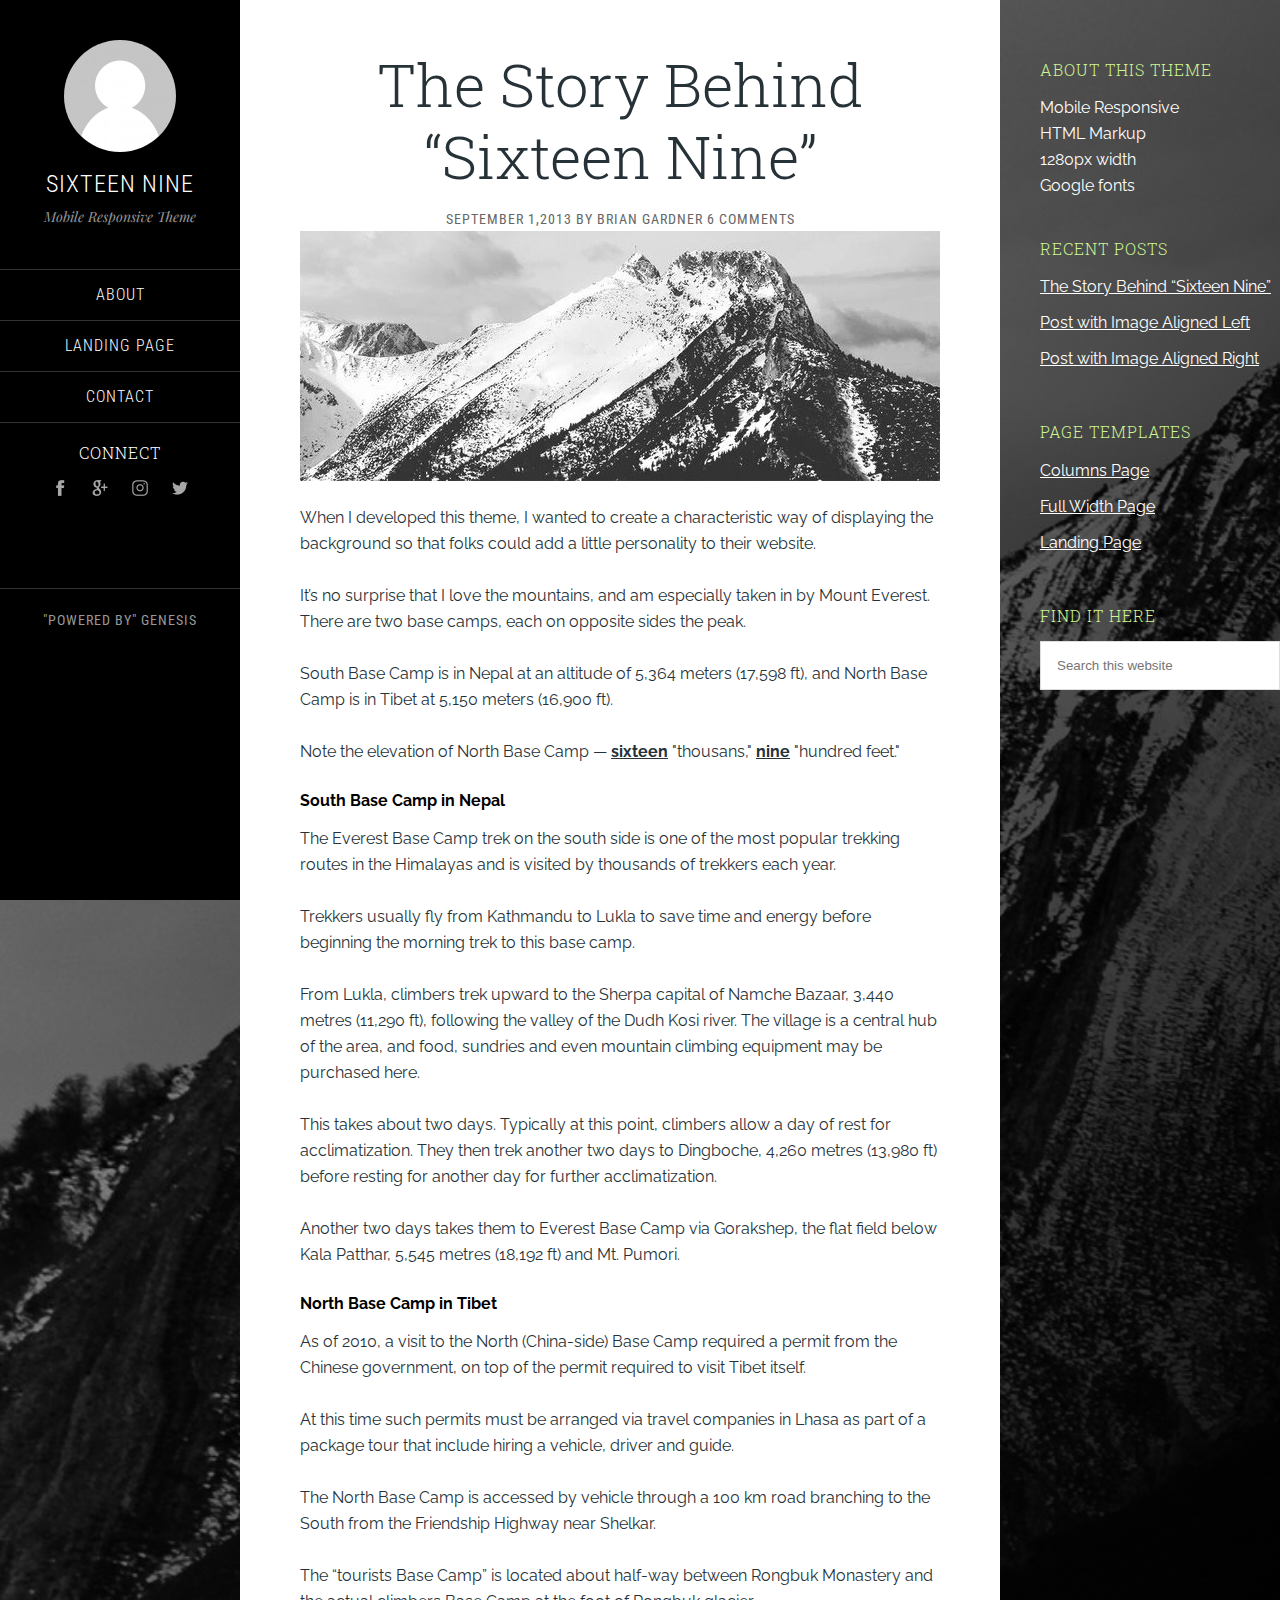
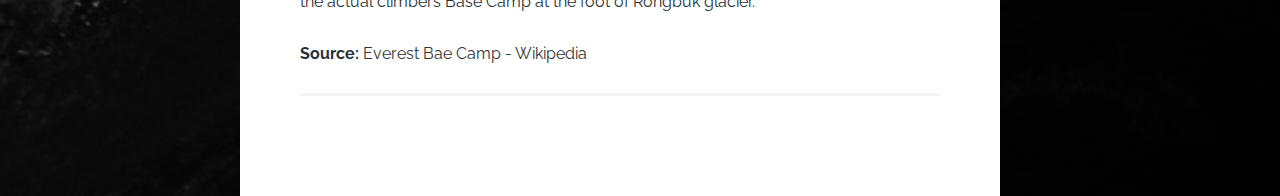
<file: index.html>
<!DOCTYPE html>
<html lang="en">
<head>
    <meta charset="UTF-8">
    <meta http-equiv="X-UA-Compatible" content="IE=edge">
    <meta name="viewport" content="width=device-width, initial-scale=1.0">
    <title>Document</title>
    <link rel="stylesheet" href="css/style.css">
    <link rel="preconnect" href="https://fonts.gstatic.com">
<link href="https://fonts.googleapis.com/css2?family=MuseoModerno:wght@300&display=swap" rel="stylesheet">
</head>
<body>
    <div class="container">
          <header class="header">
           <div class="wrap">
            <div class="site-avatar">
                 <a href="https://demo.studiopress.com/sixteen-nine/"></a>
                 <img src="images/gravatar.png" class="avatar" alt="">
            </div>
           <!-- title area -->
             <div class="title-area">
                <p class="header-title">
                 <a href="https://demo.studiopress.com/sixteen-nine/">sixteen nine</a>
                </p>
                <p class="header-description">Mobile Responsive Theme</p>
             </div>
           <!-- nav menu -->
           <div class = "widget  header-widget-area">
             <section id="nav_menu-1" class="widget widget_nav-menu">
               <div class="widget-wrap">
                   <nav class="nav-header">
                      <div class="responsive-menu-icon"></div>
                      <ul class="nav-menu responsive-nav-menu">
                         <li class="about">
                           <a hrf="#"><span>About</span></a>
                         </li>
                         <li class="landing-page">
                          <a hrf="#"><span>landing page</span></a>
                        </li>
                        <li class="contact">
                          <a hrf="#"><span>contact</span></a>
                        </li>
                      </ul>
                   </nav>
               </div>
             </section>
            <!--icons  -->
              <section id="simple-social-icons-2" class="widget simple-social-icons">
                <div class=""widget-wrap >
                  <h4 class="widget-title widgettitle">
                    Connect
                  </h4>
                   <ul class="aligncenter">
                     <li class><img src="images/fb.png"></li>
                     <li><img src="images/gplus.png"></li>
                     <li><img src="images/insta.png"></li>
                     <li><img src="images/twit.png"></li>
                   </ul>
                </div> 
           </div><!--close before footer-->
           <footer class="site-footer">
            <div class="wrap">
              <p>"powered by"
                <a href="#">Genesis</a>
              </p>
            </div>
         </footer>            
        </section>
          </div> <!--wrap -->
          </header>
          <!-- middle section -->
         <div class="site-inner">
           <div class="content-sidebar-wrap">
             <main class="content">
               <article class="entry">
                 <header class="article-header">
                   <h1 class="article-title">The Story Behind “Sixteen Nine”</h1>
                   <p class="article-meta">
                     <time class="entry-time" datetime="2013-09-01T01:57:18+00:00">september 1,2013</time>
                     by
                     <span class="entry-author-name"> BRIAN GARDNER</span>
                     <span class="entry-comments-link">
                         <a href="#">6 comments</a>
                     </span>
                   </p>
                 </header>
                 <div class="entry-content">
                    <figure class="wp-block-image">
                      <img src="images/sixteen-nine.jpg" alt="">
                    </figure>
                <p>When I developed this theme, I wanted to create a characteristic way of displaying the background so that folks could add a little personality to their website.</p>
                <p>It’s no surprise that I love the mountains, and am especially taken in by Mount Everest. There are two base camps, each on opposite sides the peak.</p>
                <p>South Base Camp is in Nepal at an altitude of 5,364 meters (17,598 ft), and North Base Camp is in Tibet at 5,150 meters (16,900 ft).</p>
                <p>Note the elevation of North Base Camp —
                <strong>
                  <u>sixteen</u>
                </strong>
                "thousans,"
                <strong>
                  <u>nine</u>
                </strong>
                "hundred feet."
                 </p> 
                 <h4>South Base Camp in Nepal</h4>
                 <p>
                  The Everest Base Camp trek on the south side is one of the most popular trekking routes in the Himalayas and is visited by thousands of trekkers each year.</p>

                 <p> Trekkers usually fly from Kathmandu to Lukla to save time and energy before beginning the morning trek to this base camp.</p>
                  
                <p>  From Lukla, climbers trek upward to the Sherpa capital of Namche Bazaar, 3,440 metres (11,290 ft), following the valley of the Dudh Kosi river. The village is a central hub of the area, and food, sundries and even mountain climbing equipment may be purchased here.</p>
                  
                <p> This takes about two days. Typically at this point, climbers allow a day of rest for acclimatization. They then trek another two days to Dingboche, 4,260 metres (13,980 ft) before resting for another day for further acclimatization.</p>
                  
                <p>  Another two days takes them to Everest Base Camp via Gorakshep, the flat field below Kala Patthar, 5,545 metres (18,192 ft) and Mt. Pumori.</p>
                  
                 <h4> North Base Camp in Tibet</h4>
                <p>  As of 2010, a visit to the North (China-side) Base Camp required a permit from the Chinese government, on top of the permit required to visit Tibet itself.</p>
                  
                <p>  At this time such permits must be arranged via travel companies in Lhasa as part of a package tour that include hiring a vehicle, driver and guide.</p>
                  
                <p> The North Base Camp is accessed by vehicle through a 100 km road branching to the South from the Friendship Highway near Shelkar.</p>
                  
                <p> The “tourists Base Camp” is located about half-way between Rongbuk Monastery and the actual climbers Base Camp at the foot of Rongbuk glacier.</p>
                 <p>
                    <strong>Source:</strong>
                    <a href="#">Everest Bae Camp - Wikipedia</a>
                 </p>
               <!-- </div>entrycontent -->
             </article>
              <!-- mail -->
             </main>
             <!-- aside bar -->
             <aside class="sidebar sidebar-primary widget-area">
                <section class="widget widget_text">
                   <div class="widget-wrap">
                      <h4 class="widget-title widgettitle">About this theme</h4>
                       <div class="textwidget">
                          Mobile Responsive 
                          <br>
                            HTML Markup
                           <br>
                           1280px width 
                           <br>
                           Google fonts 
                        </div>
                    </div>
                </section>
               <section class="widget widget_recent_entries">
                  <div class="widget-wrap">
                      <h4 class="widget-title widgettitle">Recent Posts</h4>
                    <ul>
                      <li>
                        <a href="https://demo.studiopress.com/sixteen-nine/story/" aria-current="page">The Story Behind “Sixteen Nine”</a>
                      </li>
                      <li>
                        <a href="https://demo.studiopress.com/sixteen-nine/story/" aria-current="page">Post with Image Aligned Left</a>
                      </li>
                      <li>
                        <a href="https://demo.studiopress.com/sixteen-nine/story/" aria-current="page">Post with Image Aligned Right</a>
                      </li>
                    </ul>
                  </div>
               </section>
          <section class="widget widget_nav_menu">
            <div class="widget-wrap">
              <h4 class="widget-title widgettitle">Page Templates</h4>
             <div class="menu-sidebar-menu-container">
               <ul id="menu-sidebar-menu" class="menu">
                 <li  class="menu-item ">
                   <a href="https://demo.studiopress.com/sixteen-nine/columns/" itemprop="url">Columns Page</a>
                  </li>
              <li  class="menu-item ">
                <a href="https://demo.studiopress.com/sixteen-nine/fwc/" itemprop="url">Full Width Page</a>
              </li>
               <li  class="menu-item ">
                 <a href="https://demo.studiopress.com/sixteen-nine/landing/" itemprop="url">Landing Page</a>
                </li>
                </ul>
             </div>
            </div>
          </section>
          <section class="widget widget_search">
            <div class="widget-wrap">
              <h4 class="widget-title widgettitle">Find it Here</h4>
            <form class="search-form" method="get" action="https://demo.studiopress.com/sixteen-nine/" role="search" itemprop="potentialAction" itemscope="" itemtype="https://schema.org/SearchAction"><input class="search-form-input" type="search" name="s" id="searchform-1" placeholder="Search this website" itemprop="query-input">
              <!-- <input class="search-form-submit" type="submit" value="Search">
              <meta content="https://demo.studiopress.com/sixteen-nine/?s={s}" itemprop="target"> -->
            </form>
          </div>
        </section>
             </aside>
           </div>
          </div>
      
    </div>
</body>
</html>
</file>
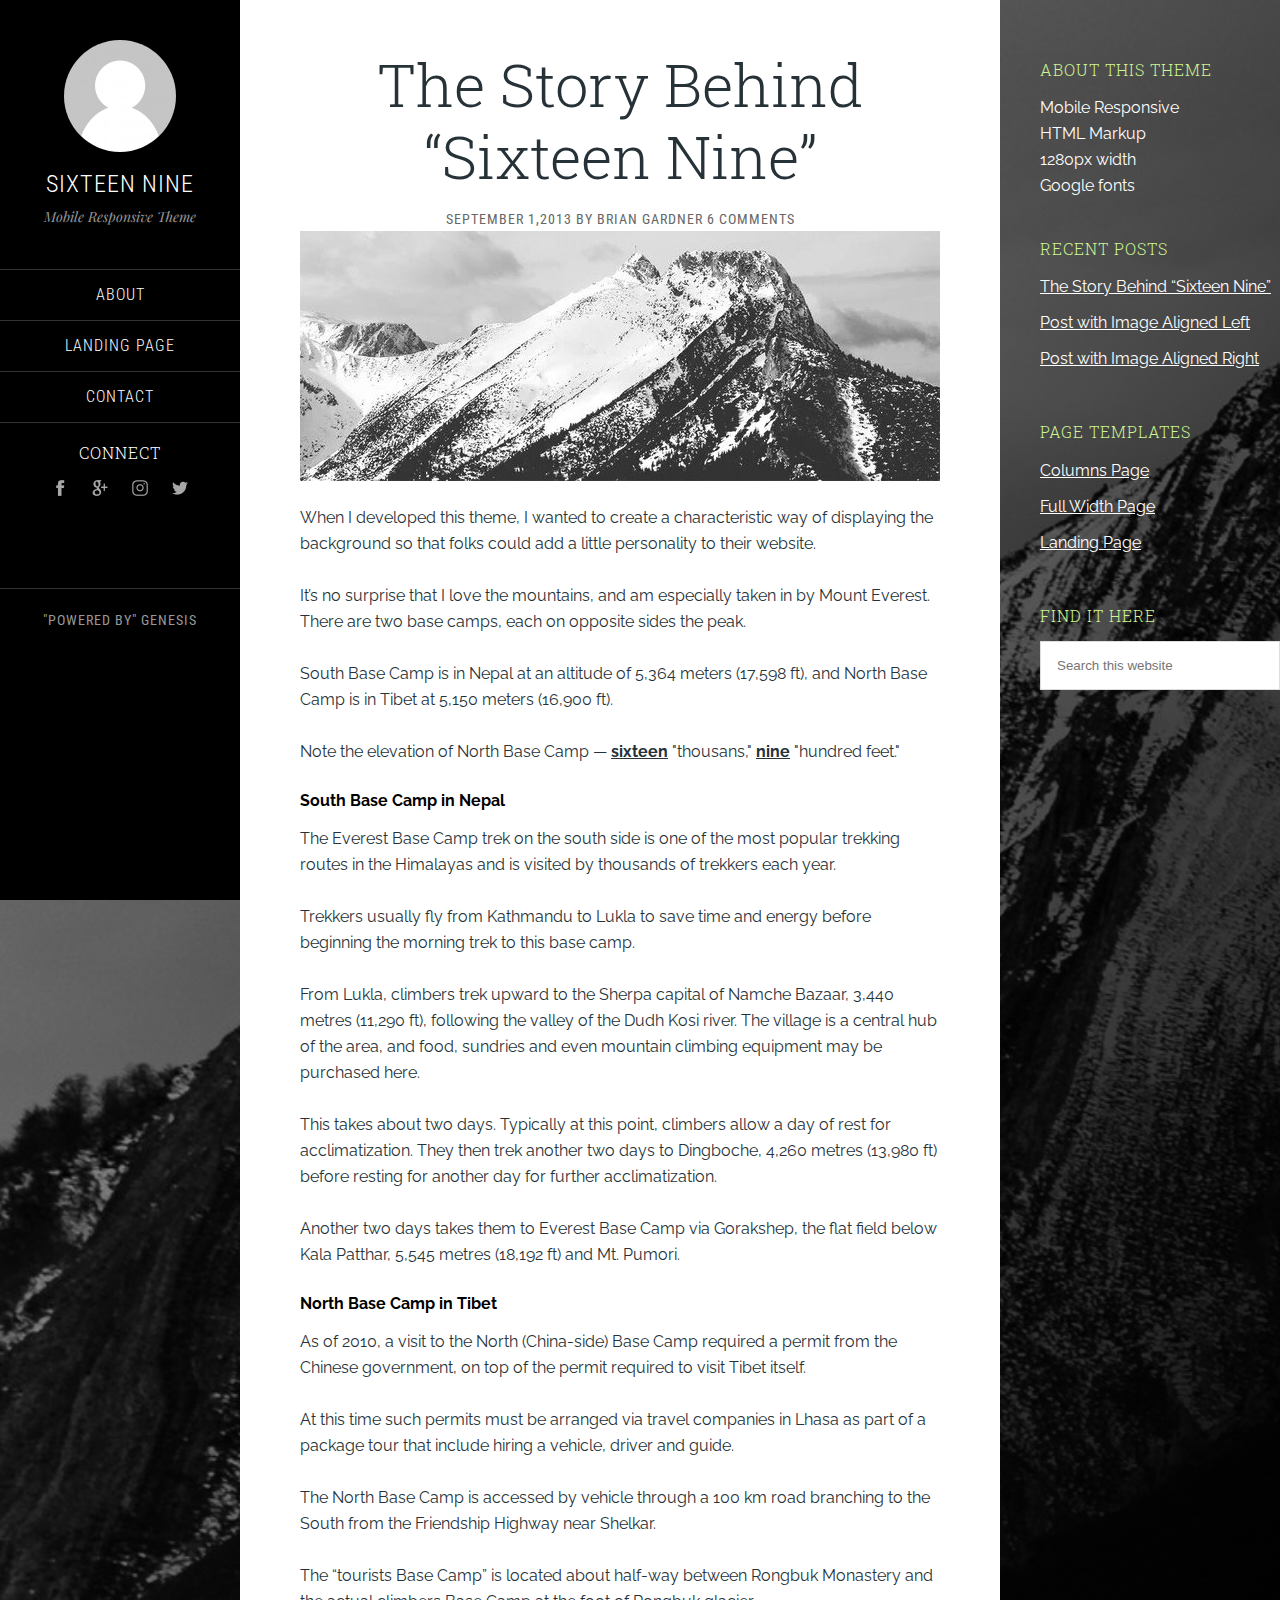
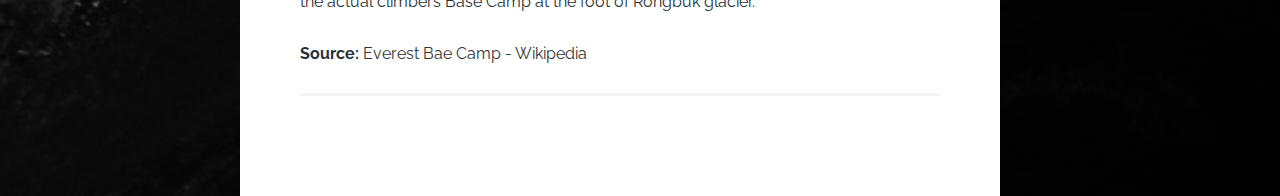
<file: main.html>
<!DOCTYPE html>
<html lang="en">
<head>
    <meta charset="UTF-8">
    <meta http-equiv="X-UA-Compatible" content="IE=edge">
    <meta name="viewport" content="width=device-width, initial-scale=1.0">
    <title>Document</title>
    <link rel="stylesheet" href="/style.css">
    <link rel="preconnect" href="https://fonts.gstatic.com">
<link href="https://fonts.googleapis.com/css2?family=MuseoModerno:wght@300&display=swap" rel="stylesheet">
</head>
<body>
    <div class="container">
          <header class="header">
           <div class="wrap">
            <div class="site-avatar">
                 <a href="https://demo.studiopress.com/sixteen-nine/"></a>
                 <img src="/img/gravatar.png" class="avatar" alt="">
            </div>
           <!-- title area -->
             <div class="title-area">
                <p class="header-title">
                 <a href="https://demo.studiopress.com/sixteen-nine/">sixteen nine</a>
                </p>
                <p class="header-description">Mobile Responsive Theme</p>
             </div>
           <!-- nav menu -->
           <div class = "widget  header-widget-area">
             <section id="nav_menu-1" class="widget widget_nav-menu">
               <div class="widget-wrap">
                   <nav class="nav-header">
                      <div class="responsive-menu-icon"></div>
                      <ul class="nav-menu responsive-nav-menu">
                         <li class="about">
                           <a hrf="#"><span>About</span></a>
                         </li>
                         <li class="landing-page">
                          <a hrf="#"><span>landing page</span></a>
                        </li>
                        <li class="contact">
                          <a hrf="#"><span>contact</span></a>
                        </li>
                      </ul>
                   </nav>
               </div>
             </section>
            <!--icons  -->
              <section id="simple-social-icons-2" class="widget simple-social-icons">
                <div class=""widget-wrap >
                  <h4 class="widget-title widgettitle">
                    Connect
                  </h4>
                   <ul class="aligncenter">
                     <li class><img src="img/fb.png"></li>
                     <li><img src="img/gplus.png"></li>
                     <li><img src="img/insta.png"></li>
                     <li><img src="img/twit.png"></li>
                   </ul>
                </div> 
           </div><!--close before footer-->
           <footer class="site-footer">
            <div class="wrap">
              <p>"powered by"
                <a href="#">Genesis</a>
              </p>
            </div>
         </footer>            
        </section>
          </div> <!--wrap -->
          </header>
          <!-- middle section -->
         <div class="site-inner">
           <div class="content-sidebar-wrap">
             <main class="content">
               <article class="entry">
                 <header class="article-header">
                   <h1 class="article-title">The Story Behind “Sixteen Nine”</h1>
                   <p class="article-meta">
                     <time class="entry-time" datetime="2013-09-01T01:57:18+00:00">september 1,2013</time>
                     by
                     <span class="entry-author-name"> BRIAN GARDNER</span>
                     <span class="entry-comments-link">
                         <a href="#">6 comments</a>
                     </span>
                   </p>
                 </header>
                 <div class="entry-content">
                    <figure class="wp-block-image">
                      <img src="/img/sixteen-nine.jpg" alt="">
                    </figure>
                <p>When I developed this theme, I wanted to create a characteristic way of displaying the background so that folks could add a little personality to their website.</p>
                <p>It’s no surprise that I love the mountains, and am especially taken in by Mount Everest. There are two base camps, each on opposite sides the peak.</p>
                <p>South Base Camp is in Nepal at an altitude of 5,364 meters (17,598 ft), and North Base Camp is in Tibet at 5,150 meters (16,900 ft).</p>
                <p>Note the elevation of North Base Camp —
                <strong>
                  <u>sixteen</u>
                </strong>
                "thousans,"
                <strong>
                  <u>nine</u>
                </strong>
                "hundred feet."
                 </p> 
                 <h4>South Base Camp in Nepal</h4>
                 <p>
                  The Everest Base Camp trek on the south side is one of the most popular trekking routes in the Himalayas and is visited by thousands of trekkers each year.</p>

                 <p> Trekkers usually fly from Kathmandu to Lukla to save time and energy before beginning the morning trek to this base camp.</p>
                  
                <p>  From Lukla, climbers trek upward to the Sherpa capital of Namche Bazaar, 3,440 metres (11,290 ft), following the valley of the Dudh Kosi river. The village is a central hub of the area, and food, sundries and even mountain climbing equipment may be purchased here.</p>
                  
                <p> This takes about two days. Typically at this point, climbers allow a day of rest for acclimatization. They then trek another two days to Dingboche, 4,260 metres (13,980 ft) before resting for another day for further acclimatization.</p>
                  
                <p>  Another two days takes them to Everest Base Camp via Gorakshep, the flat field below Kala Patthar, 5,545 metres (18,192 ft) and Mt. Pumori.</p>
                  
                 <h4> North Base Camp in Tibet</h4>
                <p>  As of 2010, a visit to the North (China-side) Base Camp required a permit from the Chinese government, on top of the permit required to visit Tibet itself.</p>
                  
                <p>  At this time such permits must be arranged via travel companies in Lhasa as part of a package tour that include hiring a vehicle, driver and guide.</p>
                  
                <p> The North Base Camp is accessed by vehicle through a 100 km road branching to the South from the Friendship Highway near Shelkar.</p>
                  
                <p> The “tourists Base Camp” is located about half-way between Rongbuk Monastery and the actual climbers Base Camp at the foot of Rongbuk glacier.</p>
                 <p>
                    <strong>Source:</strong>
                    <a href="#">Everest Bae Camp - Wikipedia</a>
                 </p>
               <!-- </div>entrycontent -->
             </article>
              <!-- mail -->
             </main>
             <!-- aside bar -->
             <aside class="sidebar sidebar-primary widget-area">
                <section class="widget widget_text">
                   <div class="widget-wrap">
                      <h4 class="widget-title widgettitle">About this theme</h4>
                       <div class="textwidget">
                          Mobile Responsive 
                          <br>
                            HTML Markup
                           <br>
                           1280px width 
                           <br>
                           Google fonts 
                        </div>
                    </div>
                </section>
               <section class="widget widget_recent_entries">
                  <div class="widget-wrap">
                      <h4 class="widget-title widgettitle">Recent Posts</h4>
                    <ul>
                      <li>
                        <a href="https://demo.studiopress.com/sixteen-nine/story/" aria-current="page">The Story Behind “Sixteen Nine”</a>
                      </li>
                      <li>
                        <a href="https://demo.studiopress.com/sixteen-nine/story/" aria-current="page">Post with Image Aligned Left</a>
                      </li>
                      <li>
                        <a href="https://demo.studiopress.com/sixteen-nine/story/" aria-current="page">Post with Image Aligned Right</a>
                      </li>
                    </ul>
                  </div>
               </section>
          <section class="widget widget_nav_menu">
            <div class="widget-wrap">
              <h4 class="widget-title widgettitle">Page Templates</h4>
             <div class="menu-sidebar-menu-container">
               <ul id="menu-sidebar-menu" class="menu">
                 <li  class="menu-item ">
                   <a href="https://demo.studiopress.com/sixteen-nine/columns/" itemprop="url">Columns Page</a>
                  </li>
              <li  class="menu-item ">
                <a href="https://demo.studiopress.com/sixteen-nine/fwc/" itemprop="url">Full Width Page</a>
              </li>
               <li  class="menu-item ">
                 <a href="https://demo.studiopress.com/sixteen-nine/landing/" itemprop="url">Landing Page</a>
                </li>
                </ul>
             </div>
            </div>
          </section>
          <section class="widget widget_search">
            <div class="widget-wrap">
              <h4 class="widget-title widgettitle">Find it Here</h4>
            <form class="search-form" method="get" action="https://demo.studiopress.com/sixteen-nine/" role="search" itemprop="potentialAction" itemscope="" itemtype="https://schema.org/SearchAction"><input class="search-form-input" type="search" name="s" id="searchform-1" placeholder="Search this website" itemprop="query-input">
              <!-- <input class="search-form-submit" type="submit" value="Search">
              <meta content="https://demo.studiopress.com/sixteen-nine/?s={s}" itemprop="target"> -->
            </form>
          </div>
        </section>
             </aside>
           </div>
          </div>
      
    </div>
</body>
</html>
</file>
<file: css/style.css>
@import url('https://fonts.googleapis.com/css2?family=MuseoModerno:wght@300&family=Playfair+Display:wght@400;500;600&family=Raleway:wght@100;200;400&family=Roboto+Condensed:wght@300;400;700&family=Roboto+Slab:wght@300;400;500&display=swap');
@import url('https://fonts.googleapis.com/css2?family=MuseoModerno:wght@300&family=Playfair+Display:ital,wght@1,400;1,500;1,600&family=Roboto+Condensed:wght@300;400;700&family=Roboto+Slab:wght@300;400;500&display=swap');
@import url('https://fonts.googleapis.com/css2?family=MuseoModerno:wght@300&family=Playfair+Display:ital,wght@1,400;1,500;1,600&family=Roboto+Condensed:wght@300;400;700&display=swap');
@import url('https://fonts.googleapis.com/css2?family=MuseoModerno:wght@300&family=Roboto+Condensed:wght@300;400;700&display=swap');
@import url('https://fonts.googleapis.com/css2?family=MuseoModerno:wght@300&display=swap');
*,
*::after,
*::before{
    box-sizing: inherit;
    padding: 0;
    margin: 0;
}
html{
    font-size: 62.5%;
}
body{
   background-color: #fff;
   color: #263238;
   font-family:'Raleway', sans-serif;
   font-size: 1.6rem;
   line-height: 1.625;
   margin: 0;
   box-sizing: border-box;
   background-image:linear-gradient(to right bottom, rgba(255, 255, 255, 0) 0%, rgb(1, 1, 1) 100%),url('../images/bg.jpg');
   background-repeat: no-repeat;
   background-size: cover;
   background-position: top left;
}
ol,ul{
  margin: 0;
  padding: 0;
}

.entry-comments:before,
.entry:before,
.footer-widgets:before,
.nav-primary:before,
.nav-secondary:before,
.container:before,
.footer:before,
.header:before,
.site-inner:before,
.widget:before,
.wrap:before {
	content: " ";
	display: table;
}

.entry-comments:after,
.entry:after,
.footer-widgets:after,
.nav-primary:after,
.nav-secondary:after,

 .footer:after, 
.header:after,
.site-inner:after,
.widget:after,
.wrap:after {
	clear: both;
	content: " ";
	display: table;
}
section,nav,header,article,figure,aside,footer{
  display: block;
}
figure{
  margin: 0;
}
h4{
   color: #000;
    font-family: 'Raleway', sans-serif;
    font-weight: 700;
    line-height: 1.2;
    margin: 0;
    margin-bottom: 1.6rem;
    padding: 0;
}
::selection {
  background-color: #000;
  color: #fff;
}
.container {
  max-width: 1280px;
}
/* header */
.header{
  background-color: #000;
  color: #999;
  float: left;
  height: 100%;
  padding-top: 4rem;
  position: fixed;
  text-align: center;
  width:240px;
  z-index: 9999;
}
/* avatar */
.avatar{
  border-radius: 50%;
  display: block;
  float: none;
  height:112px;
  margin: 0 auto 2rem;
  width: 112px;
}
/* title */
.title-area{
  padding:0 5%;
}
.header-title a{
  color: #ffffff;
  text-decoration: none;
}
p{
 margin: 0 0 2.4rem;
 padding:0;
}
.header-title{
    font-family:'Roboto Condensed', sans-serif;
    font-size: 2.4rem;
    font-weight: 300;
    letter-spacing:.1rem;
    line-height: 1;
    margin-bottom: 1rem;
    text-transform: uppercase;
}
.header-description{
    color: #999;
    font-family: 'Playfair Display', serif;
    font-size: 1.4rem;
    font-style: italic;
    font-weight: 300;
    margin-bottom: 4rem;
}
/* nav */
li{
   display: list-item;
}
/* .widget::before,.wrap::before{
   content:"";
   display: table;
}
 */
.header-widget-area .widget{
  margin-bottom: 2rem;
  padding: 0 2rem;
}

.header-widget-area .widget_nav-menu {
    padding: 0;
}

.header .simple-social-icons ul li{
   margin-bottom: 0;
}
.nav-menu{
  border-top: 1px solid #333;
	clear: both;
	font-family: 'Roboto Condensed', sans-serif;
	font-size: 16px;
	font-weight: 300;
	letter-spacing: 1px;
	overflow: hidden;
	padding: 0;
	width: 100%;
}
.nav-menu li{
  border-bottom: 1px solid #333;
	float: left;
	list-style-type: none;
	width: 100%;
}
.nav-menu a{
  background-color: none;
	color: #fff;
	display: block;
	padding: 12px;
	text-align: center;
	text-transform: uppercase;
}

.nav-menu a:hover{
  background-color: #fff;
	color: #000;
}

/* rensponsive menu */
.responsive-menu-icon {
	cursor: pointer;
	display: none;
}

.responsive-menu-icon::before {
	content: "\f333";
	color: #fff;
	display: block;
	font: normal 20px/1 'dashicons';
	margin: 0 auto;
	text-align: center;
}

/* icons */
 .widgettitle {
	font-family: 'Roboto Slab', serif;
	font-weight: 300;
  color: #cdf593;
	font-size: 16px;
	letter-spacing: 1px;
	text-transform: uppercase;
}

header .widgettitle{
    color: #ffffff;
} 
.aligncenter{
  display: block;
  margin: 0 auto 2.4rem;
}
.simple-social-icons ul.aligncenter li{
  display: inline-block;
  float: none;
}
.simple-social-icons ul li{
  background: none;
  border: none;
  float: left;
  list-style-type:none;
  margin: 0rem 1rem 2rem;
  padding: 0;
  cursor: pointer;
}
/* footer */
.site-footer {
	border-top: .1rem solid #333;
	clear: both;
	font-family: 'Roboto Condensed', sans-serif;
	font-size: 1.4rem;
	letter-spacing: 1px;
    padding: 2rem  1.6rem; 
	text-transform: uppercase;
}

.site-footer,
.site-footer a {
	color: #999;
  text-decoration: none;
}

.site-footer a:hover {
	color: #fff;
}

.site-footer p {
	margin-bottom: 0;
}
/* middle section */
 .site-inner {
  float: right;
  width: 1040px;
}
.content-sidebar-wrap {
  float: left;
  width: 100%;
}
.content {
  background-color: #fff;
  float: left;
  padding: 4.8rem 6rem 6rem;
  width: 760px;
} 
 .article-title{
  font-family: 'Roboto Slab', serif;
	font-weight: 300;
  font-size: 60px;
	line-height: 1.2;
	text-align: center;
  margin-bottom: 1.6rem;
}
.article-title a{
  text-decoration: none;
}
.entry{
  border-bottom: .3rem solid #f5f5f5;
	margin-bottom: 4rem;
}
.article-meta {
	clear: both;
	color: #666;
	font-family: 'Roboto Condensed', sans-serif;
	font-size: 1.4rem;
	letter-spacing: .1rem;
	text-transform: uppercase;
	margin-bottom: 4rem;
  line-height: 1.625;
}
.article-meta {
	margin-bottom: 0;
}
.article-header .article-meta {
	text-align: center;
}
.article-meta a {
	color: #666;
	text-decoration: none;
}
/* paragraph */
.entry-content p {
  margin-bottom: 2.6rem;
  font-family: 'Raleway', sans-serif;
} 
.entry-content a{
   color:#333;
   text-decoration:none;
}
.wp-block-image{
margin-bottom: 1em;
}
 /*sidebar  */
.sidebar-primary {
  float: right;
  width: 240px;
  word-wrap: break-word;
}
.widget {
  margin-bottom: 40px;
  word-wrap: break-word;
}
.sidebar {
	color: #fff;
	display: inline;
	padding-top: 60px;
}

.sidebar a {
	color: #fff;
}

.sidebar a:hover {
	text-decoration: none;
}

.sidebar .widget {	
	margin-bottom: 40px;
	word-wrap: break-word;
}

.sidebar li {
	margin-bottom: 10px;
	text-align: left;
}
/* form */
input, select, textarea {
  background-color: #fff;
  border: 1px solid #ddd;
  color: #666;
  font-family: 'Roboto', sans-serif;
  font-weight: 300;
  padding: 16px;
  width: 100%;
}
/* button, input {
  line-height: normal;
}


button, input[type="button"], input[type="reset"], input[type="submit"], .button {
  background-color: #000;
  border: none;
  color: #fff;
  cursor: pointer;
  font-family: 'Roboto Condensed', sans-serif;
  font-weight: 300;
  letter-spacing: 1px;
  padding: 16px 24px;
  text-transform: uppercase;
  white-space: normal;
  width: auto;
} */
.sidebar ol > li {
	list-style-position: inside;
	list-style-type: decimal;
	padding-left: 20px;
	text-indent: -20px;
}

.sidebar ul > li {
	list-style-type: none;
	text-indent: 0;
}

.sidebar li li {
	border: none;
	margin: 0 0 0 30px;
	padding: 0;
}
</file>
<file: style.css>
@import url('https://fonts.googleapis.com/css2?family=MuseoModerno:wght@300&family=Playfair+Display:wght@400;500;600&family=Raleway:wght@100;200;400&family=Roboto+Condensed:wght@300;400;700&family=Roboto+Slab:wght@300;400;500&display=swap');
@import url('https://fonts.googleapis.com/css2?family=MuseoModerno:wght@300&family=Playfair+Display:ital,wght@1,400;1,500;1,600&family=Roboto+Condensed:wght@300;400;700&family=Roboto+Slab:wght@300;400;500&display=swap');
@import url('https://fonts.googleapis.com/css2?family=MuseoModerno:wght@300&family=Playfair+Display:ital,wght@1,400;1,500;1,600&family=Roboto+Condensed:wght@300;400;700&display=swap');
@import url('https://fonts.googleapis.com/css2?family=MuseoModerno:wght@300&family=Roboto+Condensed:wght@300;400;700&display=swap');
@import url('https://fonts.googleapis.com/css2?family=MuseoModerno:wght@300&display=swap');
*,
*::after,
*::before{
    box-sizing: inherit;
    padding: 0;
    margin: 0;
}
html{
    font-size: 62.5%;
}
body{
   background-color: #fff;
   color: #263238;
   font-family:'Raleway', sans-serif;
   font-size: 1.6rem;
   line-height: 1.625;
   margin: 0;
   box-sizing: border-box;
   background-image:linear-gradient(to right bottom, rgba(255, 255, 255, 0) 0%, rgb(1, 1, 1) 100%),url(/img/bg.jpg);
   background-repeat: no-repeat;
   background-size: cover;
   background-position: top left;
}
ol,ul{
  margin: 0;
  padding: 0;
}
.author-box:before,
.clearfix:before,
.entry-comments:before,
.entry:before,
.footer-widgets:before,
.nav-primary:before,
.nav-secondary:before,
.pagination:before,
.site-container:before,
.site-footer:before,
.site-header:before,
.site-inner:before,
.widget:before,
.wrap:before {
	content: " ";
	display: table;
}

.author-box:after,
.clearfix:after,
.entry-comments:after,
.entry:after,
.footer-widgets:after,
.nav-primary:after,
.nav-secondary:after,
.pagination:after,
.site-container:after,
 .site-footer:after, 
.site-header:after,
.site-inner:after,
.widget:after,
.wrap:after {
	clear: both;
	content: " ";
	display: table;
}
section,nav,header,article,figure,aside,footer{
  display: block;
}
figure{
  margin: 0;
}
h4{
   color: #000;
    font-family: 'Raleway', sans-serif;
    font-weight: 700;
    line-height: 1.2;
    margin: 0;
    margin-bottom: 1.6rem;
    padding: 0;
}
::selection {
  background-color: #000;
  color: #fff;
}
.container {
  max-width: 1280px;
}
/* header */
.header{
  background-color: #000;
  color: #999;
  float: left;
  height: 100%;
  padding-top: 4rem;
  position: fixed;
  text-align: center;
  width:240px;
  z-index: 9999;
}
/* avatar */
.avatar{
  border-radius: 50%;
  display: block;
  float: none;
  height:112px;
  margin: 0 auto 2rem;
  width: 112px;
}
/* title */
.title-area{
  padding:0 5%;
}
.header-title a{
  color: #ffffff;
  text-decoration: none;
}
p{
 margin: 0 0 2.4rem;
 padding:0;
}
.header-title{
    font-family:'Roboto Condensed', sans-serif;
    font-size: 2.4rem;
    font-weight: 300;
    letter-spacing:.1rem;
    line-height: 1;
    margin-bottom: 1rem;
    text-transform: uppercase;
}
.header-description{
    color: #999;
    font-family: 'Playfair Display', serif;
    font-size: 1.4rem;
    font-style: italic;
    font-weight: 300;
    margin-bottom: 4rem;
}
/* nav */
li{
   display: list-item;
}
/* .widget::before,.wrap::before{
   content:"";
   display: table;
}
 */
.header-widget-area .widget{
  margin-bottom: 2rem;
  padding: 0 2rem;
}

.header-widget-area .widget_nav-menu {
    padding: 0;
}

.header .simple-social-icons ul li{
   margin-bottom: 0;
}
.nav-menu{
  border-top: 1px solid #333;
	clear: both;
	font-family: 'Roboto Condensed', sans-serif;
	font-size: 16px;
	font-weight: 300;
	letter-spacing: 1px;
	overflow: hidden;
	padding: 0;
	width: 100%;
}
.nav-menu li{
  border-bottom: 1px solid #333;
	float: left;
	list-style-type: none;
	width: 100%;
}
.nav-menu a{
  background-color: none;
	color: #fff;
	display: block;
	padding: 12px;
	text-align: center;
	text-transform: uppercase;
}

.nav-menu a:hover{
  background-color: #fff;
	color: #000;
}

/* rensponsive menu */
.responsive-menu-icon {
	cursor: pointer;
	display: none;
}

.responsive-menu-icon::before {
	content: "\f333";
	color: #fff;
	display: block;
	font: normal 20px/1 'dashicons';
	margin: 0 auto;
	text-align: center;
}

/* icons */
 .widgettitle {
	font-family: 'Roboto Slab', serif;
	font-weight: 300;
  color: #cdf593;
	font-size: 16px;
	letter-spacing: 1px;
	text-transform: uppercase;
}

header .widgettitle{
    color: #ffffff;
} 
.aligncenter{
  display: block;
  margin: 0 auto 2.4rem;
}
.simple-social-icons ul.aligncenter li{
  display: inline-block;
  float: none;
}
.simple-social-icons ul li{
  background: none;
  border: none;
  float: left;
  list-style-type:none;
  margin: 0rem 1rem 2rem;
  padding: 0;
  cursor: pointer;
}
/* footer */
.site-footer {
	border-top: .1rem solid #333;
	clear: both;
	font-family: 'Roboto Condensed', sans-serif;
	font-size: 1.4rem;
	letter-spacing: 1px;
    padding: 2rem  1.6rem; 
	text-transform: uppercase;
}

.site-footer,
.site-footer a {
	color: #999;
  text-decoration: none;
}

.site-footer a:hover {
	color: #fff;
}

.site-footer p {
	margin-bottom: 0;
}
/* middle section */
 .site-inner {
  float: right;
  width: 1040px;
}
.content-sidebar-wrap {
  float: left;
  width: 100%;
}
.content {
  background-color: #fff;
  float: left;
  padding: 4.8rem 6rem 6rem;
  width: 760px;
} 
 .article-title{
  font-family: 'Roboto Slab', serif;
	font-weight: 300;
  font-size: 60px;
	line-height: 1.2;
	text-align: center;
  margin-bottom: 1.6rem;
}
.article-title a{
  text-decoration: none;
}
.entry{
  border-bottom: .3rem solid #f5f5f5;
	margin-bottom: 4rem;
}
.article-meta {
	clear: both;
	color: #666;
	font-family: 'Roboto Condensed', sans-serif;
	font-size: 1.4rem;
	letter-spacing: .1rem;
	text-transform: uppercase;
	margin-bottom: 4rem;
  line-height: 1.625;
}
.article-meta {
	margin-bottom: 0;
}
.article-header .article-meta {
	text-align: center;
}
.article-meta a {
	color: #666;
	text-decoration: none;
}
/* paragraph */
.entry-content p {
  margin-bottom: 2.6rem;
  font-family: 'Raleway', sans-serif;
} 
.entry-content a{
   color:#333;
   text-decoration:none;
}
.wp-block-image{
margin-bottom: 1em;
}
 /*sidebar  */
.sidebar-primary {
  float: right;
  width: 240px;
  word-wrap: break-word;
}
.widget {
  margin-bottom: 40px;
  word-wrap: break-word;
}
.sidebar {
	color: #fff;
	display: inline;
	padding-top: 60px;
}

.sidebar a {
	color: #fff;
}

.sidebar a:hover {
	text-decoration: none;
}

.sidebar .widget {	
	margin-bottom: 40px;
	word-wrap: break-word;
}

.sidebar li {
	margin-bottom: 10px;
	text-align: left;
}
/* form */
input, select, textarea {
  background-color: #fff;
  border: 1px solid #ddd;
  color: #666;
  font-family: 'Roboto', sans-serif;
  font-weight: 300;
  padding: 16px;
  width: 100%;
}
/* button, input {
  line-height: normal;
}


button, input[type="button"], input[type="reset"], input[type="submit"], .button {
  background-color: #000;
  border: none;
  color: #fff;
  cursor: pointer;
  font-family: 'Roboto Condensed', sans-serif;
  font-weight: 300;
  letter-spacing: 1px;
  padding: 16px 24px;
  text-transform: uppercase;
  white-space: normal;
  width: auto;
} */
.sidebar ol > li {
	list-style-position: inside;
	list-style-type: decimal;
	padding-left: 20px;
	text-indent: -20px;
}

.sidebar ul > li {
	list-style-type: none;
	text-indent: 0;
}

.sidebar li li {
	border: none;
	margin: 0 0 0 30px;
	padding: 0;
}
</file>
